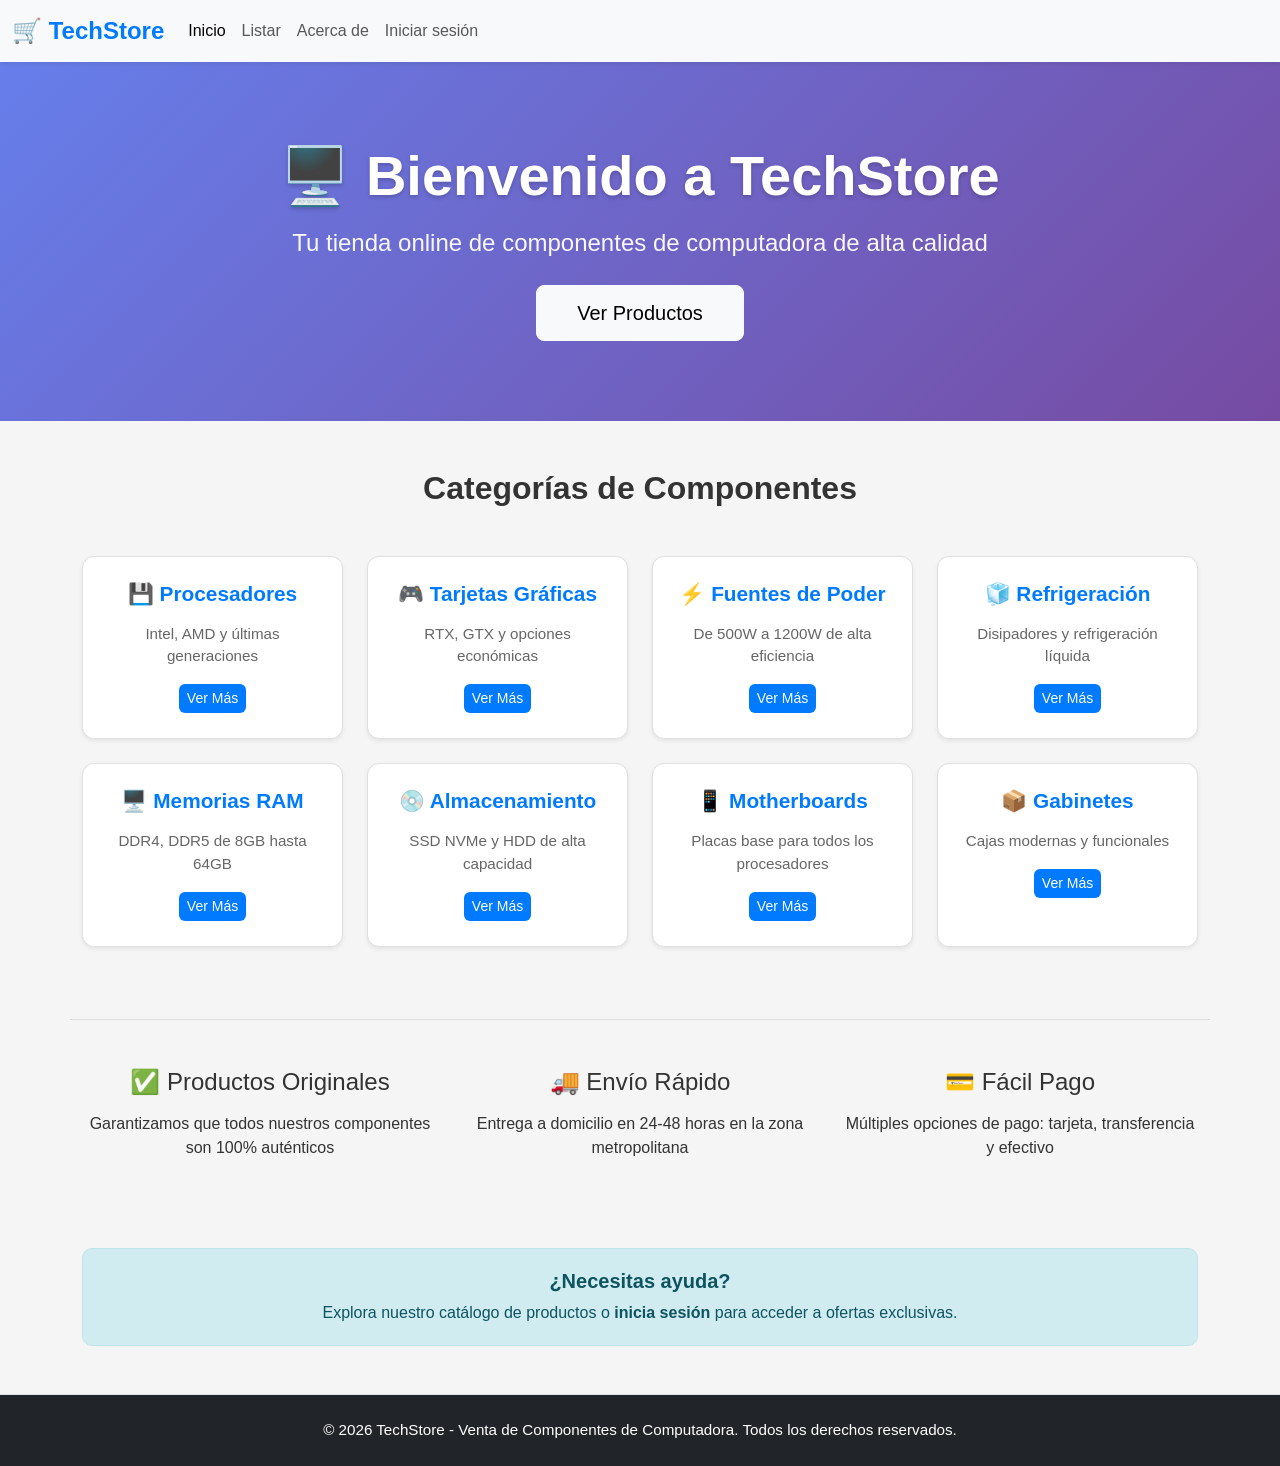
<file: index.html>
<!doctype html>
<html lang="es">

<head>
    <meta charset="utf-8">
    <meta name="viewport" content="width=device-width, initial-scale=1">
    <title>Inicio - Tienda de Componentes</title>
    <link href="https://cdn.jsdelivr.net/npm/bootstrap@5.3.8/dist/css/bootstrap.min.css" rel="stylesheet"
        integrity="sha384-sRIl4kxILFvY47J16cr9ZwB07vP4J8+LH7qKQnuqkuIAvNWLzeN8tE5YBujZqJLB" crossorigin="anonymous">
    <link rel="stylesheet" href="../assets/css/miestilo.css">
    <style>
        #scrollNavbar {
            position: fixed;
            top: 0;
            left: 0;
            width: 100%;
            z-index: 1030;
            transform: translateY(-130%);
            opacity: 0;
            transition: transform 0.25s ease, opacity 0.25s ease;
        }
        #scrollNavbar.show-scroll {
            transform: translateY(0);
            opacity: 1;
        }
        body {
            scroll-behavior: smooth;
        }
    </style>
</head>

<body>
    <nav id="scrollNavbar" class="navbar navbar-expand-lg navbar-light bg-body-tertiary shadow-sm">
        <div class="container-fluid">
            <a class="navbar-brand fw-bold" href="./index.html">🛒 TechStore </a>
            <button class="navbar-toggler" type="button" data-bs-toggle="collapse" data-bs-target="#scrollNavContent" aria-controls="scrollNavContent" aria-expanded="false" aria-label="Toggle navigation">
                <span class="navbar-toggler-icon"></span>
            </button>
            <div class="collapse navbar-collapse" id="scrollNavContent">
                <ul class="navbar-nav me-auto mb-2 mb-lg-0">
                    <li class="nav-item"><a class="nav-link" href="./index.html">Inicio</a></li>
                    <li class="nav-item"><a class="nav-link" href="./lista.html">Listar</a></li>
                    <li class="nav-item"><a class="nav-link" href="./about.html">Acerca de</a></li>
                    <li class="nav-item"><a class="nav-link" href="./login.html">Iniciar sesión</a></li>
                </ul>
            </div>
        </div>
    </nav>

    <!--MENU DE NAVEGACIÓN-->
    <nav class="navbar navbar-expand-lg bg-body-tertiary shadow-sm">
        <div class="container-fluid">
            <a class="navbar-brand fw-bold" href="./index.html">
                🛒 TechStore
            </a>
            <button class="navbar-toggler" type="button" data-bs-toggle="collapse"
                data-bs-target="#navbarSupportedContent" aria-controls="navbarSupportedContent" aria-expanded="false"
                aria-label="Toggle navigation">
                <span class="navbar-toggler-icon"></span>
            </button>
            <div class="collapse navbar-collapse" id="navbarSupportedContent">
                <ul class="navbar-nav me-auto mb-2 mb-lg-0">
                    <li class="nav-item">
                        <a class="nav-link active" aria-current="page" href="./index.html">Inicio</a>
                    </li>
                    <li class="nav-item">
                        <a class="nav-link" href="./lista.html">Listar</a>
                    </li>
                    <li class="nav-item">
                        <a class="nav-link" href="./about.html">Acerca de</a>
                    </li>
                    <li class="nav-item">
                        <a class="nav-link" href="./login.html">Iniciar sesión</a>
                    </li>
                </ul>
                <!-- <form class="d-flex" role="search">
                    <input class="form-control me-2" type="search" placeholder="Buscar..." aria-label="Search" />
                    <button class="btn btn-outline-success" type="submit">Buscar</button>
                </form>-->
            </div>
        </div>
    </nav>

    <!-- Banner Principal -->
    <div class="hero-section" style="background: linear-gradient(135deg, #667eea 0%, #764ba2 100%); color: white; padding: 80px 20px; text-align: center;">
        <h1 class="display-4 fw-bold mb-3">🖥️ Bienvenido a TechStore</h1>
        <p class="lead mb-4">Tu tienda online de componentes de computadora de alta calidad</p>
        <a href="./lista.html" class="btn btn-light btn-lg">Ver Productos</a>
    </div>

    <!-- Contenido Principal -->
    <div class="container mt-5 mb-5">
        <!-- Sección de Categorías -->
        <h2 class="text-center mb-5 fw-bold">Categorías de Componentes</h2>
        
        <div class="row mb-5">
            <div class="col-md-6 col-lg-3 mb-4">
                <div class="card h-100 shadow-sm hover-card">
                    <div class="card-body text-center">
                        <h3 class="card-title mb-3">💾 Procesadores</h3>
                        <p class="card-text">Intel, AMD y últimas generaciones</p>
                        <a href="./lista.html#procesadores" class="btn btn-sm btn-primary">Ver Más</a>
                    </div>
                </div>
            </div>

            <div class="col-md-6 col-lg-3 mb-4">
                <div class="card h-100 shadow-sm hover-card">
                    <div class="card-body text-center">
                        <h3 class="card-title mb-3">🎮 Tarjetas Gráficas</h3>
                        <p class="card-text">RTX, GTX y opciones económicas</p>
                        <a href="./lista.html#tarjetas-graficas" class="btn btn-sm btn-primary">Ver Más</a>
                    </div>
                </div>
            </div>

            <div class="col-md-6 col-lg-3 mb-4">
                <div class="card h-100 shadow-sm hover-card">
                    <div class="card-body text-center">
                        <h3 class="card-title mb-3">⚡ Fuentes de Poder</h3>
                        <p class="card-text">De 500W a 1200W de alta eficiencia</p>
                        <a href="./lista.html#fuentes-poder" class="btn btn-sm btn-primary">Ver Más</a>
                    </div>
                </div>
            </div>

            <div class="col-md-6 col-lg-3 mb-4">
                <div class="card h-100 shadow-sm hover-card">
                    <div class="card-body text-center">
                        <h3 class="card-title mb-3">🧊 Refrigeración</h3>
                        <p class="card-text">Disipadores y refrigeración líquida</p>
                        <a href="./lista.html#refrigeracion" class="btn btn-sm btn-primary">Ver Más</a>
                    </div>
                </div>
            </div>

            <div class="col-md-6 col-lg-3 mb-4">
                <div class="card h-100 shadow-sm hover-card">
                    <div class="card-body text-center">
                        <h3 class="card-title mb-3">🖥️ Memorias RAM</h3>
                        <p class="card-text">DDR4, DDR5 de 8GB hasta 64GB</p>
                        <a href="./lista.html#memorias-ram" class="btn btn-sm btn-primary">Ver Más</a>
                    </div>
                </div>
            </div>

            <div class="col-md-6 col-lg-3 mb-4">
                <div class="card h-100 shadow-sm hover-card">
                    <div class="card-body text-center">
                        <h3 class="card-title mb-3">💿 Almacenamiento</h3>
                        <p class="card-text">SSD NVMe y HDD de alta capacidad</p>
                        <a href="./lista.html#almacenamiento" class="btn btn-sm btn-primary">Ver Más</a>
                    </div>
                </div>
            </div>

            <div class="col-md-6 col-lg-3 mb-4">
                <div class="card h-100 shadow-sm hover-card">
                    <div class="card-body text-center">
                        <h3 class="card-title mb-3">📱 Motherboards</h3>
                        <p class="card-text">Placas base para todos los procesadores</p>
                        <a href="./lista.html#motherboards" class="btn btn-sm btn-primary">Ver Más</a>
                    </div>
                </div>
            </div>

            <div class="col-md-6 col-lg-3 mb-4">
                <div class="card h-100 shadow-sm hover-card">
                    <div class="card-body text-center">
                        <h3 class="card-title mb-3">📦 Gabinetes</h3>
                        <p class="card-text">Cajas modernas y funcionales</p>
                        <a href="./lista.html#gabinetes" class="btn btn-sm btn-primary">Ver Más</a>
                    </div>
                </div>
            </div>
        </div>

        <!-- Sección de Características -->
        <div class="row mt-5 pt-5" style="border-top: 1px solid #ddd;">
            <div class="col-md-4 text-center mb-4">
                <h4 class="mb-3">✅ Productos Originales</h4>
                <p>Garantizamos que todos nuestros componentes son 100% auténticos</p>
            </div>
            <div class="col-md-4 text-center mb-4">
                <h4 class="mb-3">🚚 Envío Rápido</h4>
                <p>Entrega a domicilio en 24-48 horas en la zona metropolitana</p>
            </div>
            <div class="col-md-4 text-center mb-4">
                <h4 class="mb-3">💳 Fácil Pago</h4>
                <p>Múltiples opciones de pago: tarjeta, transferencia y efectivo</p>
            </div>
        </div>

        <!-- Sección CTA -->
        <div class="alert alert-info mt-5 text-center" role="alert">
            <h5 class="mb-2">¿Necesitas ayuda?</h5>
            <p class="mb-0">Explora nuestro catálogo de productos o <a href="./login.html" class="alert-link">inicia sesión</a> para acceder a ofertas exclusivas.</p>
        </div>
    </div>

    <!-- Footer -->
    <footer class="bg-dark text-white mt-5 py-4">
        <div class="container text-center">
            <p class="mb-0">&copy; 2026 TechStore - Venta de Componentes de Computadora. Todos los derechos reservados.</p>
        </div>
    </footer>






    <script src="https://cdn.jsdelivr.net/npm/bootstrap@5.3.8/dist/js/bootstrap.bundle.min.js"
        integrity="sha384-FKyoEForCGlyvwx9Hj09JcYn3nv7wiPVlz7YYwJrWVcXK/BmnVDxM+D2scQbITxI"
        crossorigin="anonymous"></script>
    <script>
        const scrollNavbar = document.getElementById('scrollNavbar');
        window.addEventListener('scroll', () => {
            if (window.scrollY > 120) {
                scrollNavbar.classList.add('show-scroll');
            } else {
                scrollNavbar.classList.remove('show-scroll');
            }
        });
    </script>
</body>

</html>
</file>
<file: assets/css/miestilo.css>
/* ESTILOS GLOBALES */
:root {
    --color-primary: #007bff;
    --color-secondary: #6c757d;
    --color-success: #28a745;
    --color-danger: #dc3545;
    --color-warning: #ffc107;
    --color-info: #17a2b8;
}

* {
    margin: 0;
    padding: 0;
    box-sizing: border-box;
}

body {
    font-family: 'Segoe UI', Tahoma, Geneva, Verdana, sans-serif;
    color: #333;
    background-color: #f5f5f5;
}

/* NAVEGACIÓN */
.navbar {
    box-shadow: 0 2px 4px rgba(0, 0, 0, 0.1);
}

.navbar-brand {
    font-size: 1.5rem !important;
    color: var(--color-primary) !important;
    transition: transform 0.3s ease;
}

.navbar-brand:hover {
    transform: scale(1.05);
}

/* LOGIN SECTION */
.login-section {
    min-height: calc(100vh - 200px);
    display: flex;
    align-items: center;
    background: linear-gradient(135deg, #f5f7fa 0%, #e9ecef 100%);
}

.login-card {
    background: white;
    border-radius: 15px;
    padding: 40px;
    box-shadow: 0 10px 40px rgba(0, 0, 0, 0.1);
    border: 1px solid #e0e0e0;
    transition: all 0.3s ease;
}

.login-card:hover {
    box-shadow: 0 15px 50px rgba(0, 0, 0, 0.15);
    transform: translateY(-5px);
}

.login-card h2 {
    color: var(--color-primary);
    font-size: 2rem;
    margin-bottom: 10px;
}

.login-card .form-floating > .form-control {
    height: 55px;
    padding: 1.5rem 0.75rem;
    font-size: 1rem;
    border-radius: 10px;
    transition: all 0.3s ease;
}

.login-card .form-floating > .form-control:focus {
    box-shadow: 0 0 0 0.2rem rgba(0, 123, 255, 0.25);
    border-color: var(--color-primary);
}

.login-card .form-floating > label {
    padding: 1.5rem 0.75rem;
    color: #6c757d;
}

.login-card .btn-primary {
    background-color: var(--color-primary);
    border: none;
    border-radius: 10px;
    font-weight: 600;
    transition: all 0.3s ease;
    letter-spacing: 0.5px;
}

.login-card .btn-primary:hover {
    background-color: #0056b3;
    transform: translateY(-2px);
    box-shadow: 0 5px 20px rgba(0, 123, 255, 0.4);
}

.image-container {
    display: flex;
    align-items: center;
    justify-content: center;
    flex-direction: column;
}

.placeholder-image {
    background: white;
    padding: 20px;
    border-radius: 15px;
    box-shadow: 0 10px 30px rgba(0, 0, 0, 0.1);
}

.placeholder-image img {
    max-width: 100%;
    height: auto;
}

/* HERO SECTION */
.hero-section {
    border-radius: 0;
}

.hero-section h1 {
    font-weight: 700;
    text-shadow: 0 2px 4px rgba(0, 0, 0, 0.2);
    animation: slideDown 0.6s ease;
}

.hero-section .lead {
    font-size: 1.5rem;
    opacity: 0.95;
    animation: fadeIn 0.8s ease;
}

.hero-section .btn {
    padding: 12px 40px;
    border-radius: 8px;
    transition: all 0.3s ease;
}

.hero-section .btn:hover {
    transform: scale(1.05);
    box-shadow: 0 5px 20px rgba(0, 0, 0, 0.2);
}

/* TARJETAS DE PRODUCTOS */
.card {
    border: none;
    border-radius: 12px;
    transition: all 0.3s ease;
    overflow: hidden;
}

.card:hover {
    transform: translateY(-10px);
    box-shadow: 0 20px 40px rgba(0, 0, 0, 0.15) !important;
}

.hover-card {
    border: 1px solid #e0e0e0;
}

.card-body {
    padding: 25px;
}

.card-title {
    color: var(--color-primary);
    font-weight: bold;
    font-size: 1.3rem;
}

.card-text {
    color: #666;
    font-size: 0.95rem;
}

.card .btn-primary {
    background-color: var(--color-primary);
    border: none;
    border-radius: 6px;
    transition: all 0.3s ease;
}

.card .btn-primary:hover {
    background-color: #0056b3;
    transform: translateY(-2px);
}

/* FOOTER */
footer {
    background-color: #1a1a1a !important;
    border-top: 1px solid #e0e0e0;
}

footer p {
    margin: 0;
    font-size: 0.95rem;
}

/* ANIMACIONES */
@keyframes slideDown {
    from {
        opacity: 0;
        transform: translateY(-30px);
    }
    to {
        opacity: 1;
        transform: translateY(0);
    }
}

@keyframes fadeIn {
    from {
        opacity: 0;
    }
    to {
        opacity: 1;
    }
}

/* RESPONSIVE */
@media (max-width: 768px) {
    .login-card {
        padding: 30px 20px;
    }

    .login-card h2 {
        font-size: 1.5rem;
    }

    .hero-section {
        padding: 50px 20px;
    }

    .hero-section h1 {
        font-size: 2rem;
    }

    .hero-section .lead {
        font-size: 1.1rem;
    }

    .navbar {
        padding: 0.5rem 1rem;
    }

    .card-title {
        font-size: 1.1rem;
    }

    .placeholder-image {
        display: none;
    }

    .row.align-items-center {
        flex-direction: column-reverse;
    }
}

/* FORMULARIO */
.form-check-input {
    width: 1.25em;
    height: 1.25em;
    border-radius: 4px;
    border: 2px solid #ddd;
    transition: all 0.3s ease;
}

.form-check-input:checked {
    background-color: var(--color-primary);
    border-color: var(--color-primary);
}

.form-check-input:focus {
    border-color: var(--color-primary);
    box-shadow: 0 0 0 0.2rem rgba(0, 123, 255, 0.25);
}

/* LINKS */
a {
    color: var(--color-primary);
    text-decoration: none;
    transition: all 0.3s ease;
}

a:hover {
    color: #0056b3;
    text-decoration: underline;
}

/* ALERT */
.alert-info {
    background-color: #d1ecf1;
    border-color: #bee5eb;
    color: #0c5460;
    border-radius: 10px;
    padding: 20px;
}

.alert-info a {
    color: #0c5460;
    font-weight: bold;
}

.alert-info h5 {
    margin-bottom: 10px;
    font-weight: 600;
}

/* SEPARADORES */
hr {
    border: none;
    border-top: 2px solid #e0e0e0;
    margin: 20px 0;
}

/* INPUT FOCUS */
.form-control:focus,
.form-select:focus {
    border-color: var(--color-primary);
    box-shadow: 0 0 0 0.2rem rgba(0, 123, 255, 0.25);
}

/* SOMBRAS */
.shadow-sm {
    box-shadow: 0 2px 8px rgba(0, 0, 0, 0.08);
}

.shadow-lg {
    box-shadow: 0 15px 35px rgba(0, 0, 0, 0.15);
}
</file>
